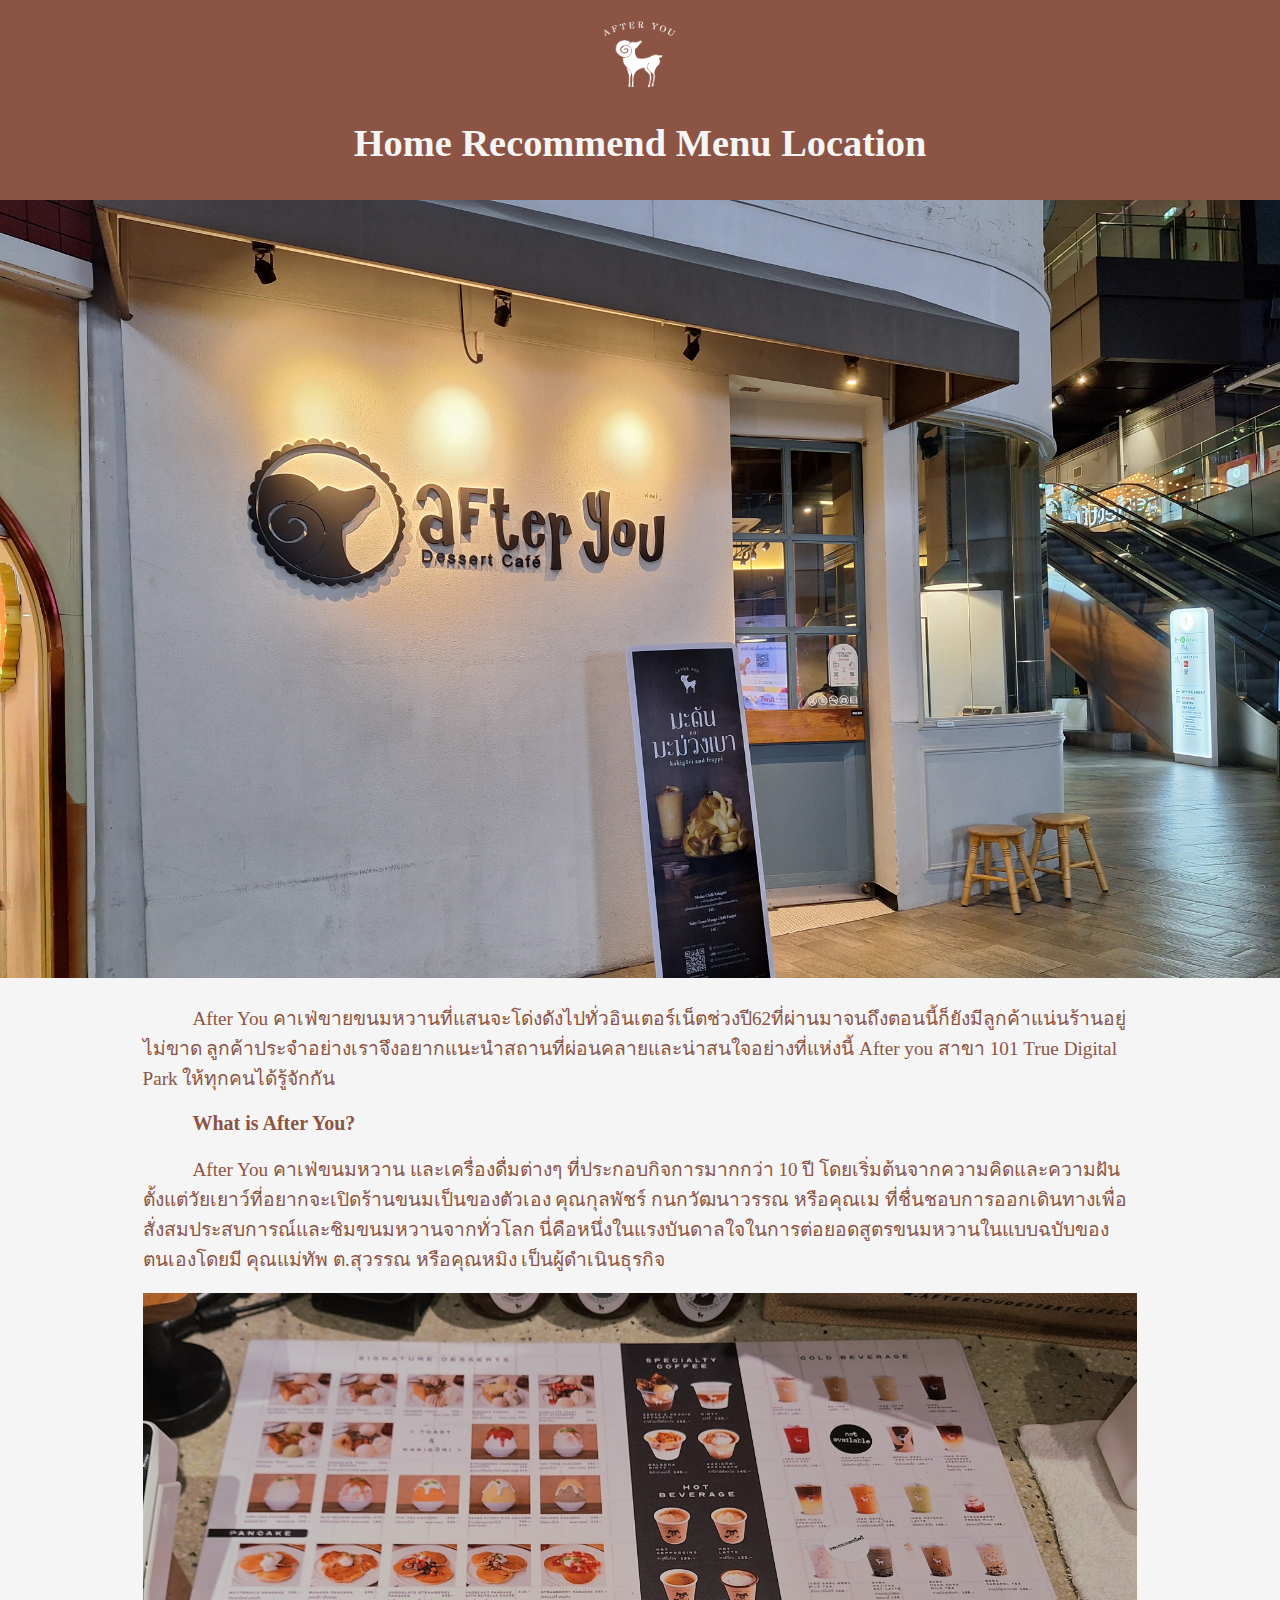
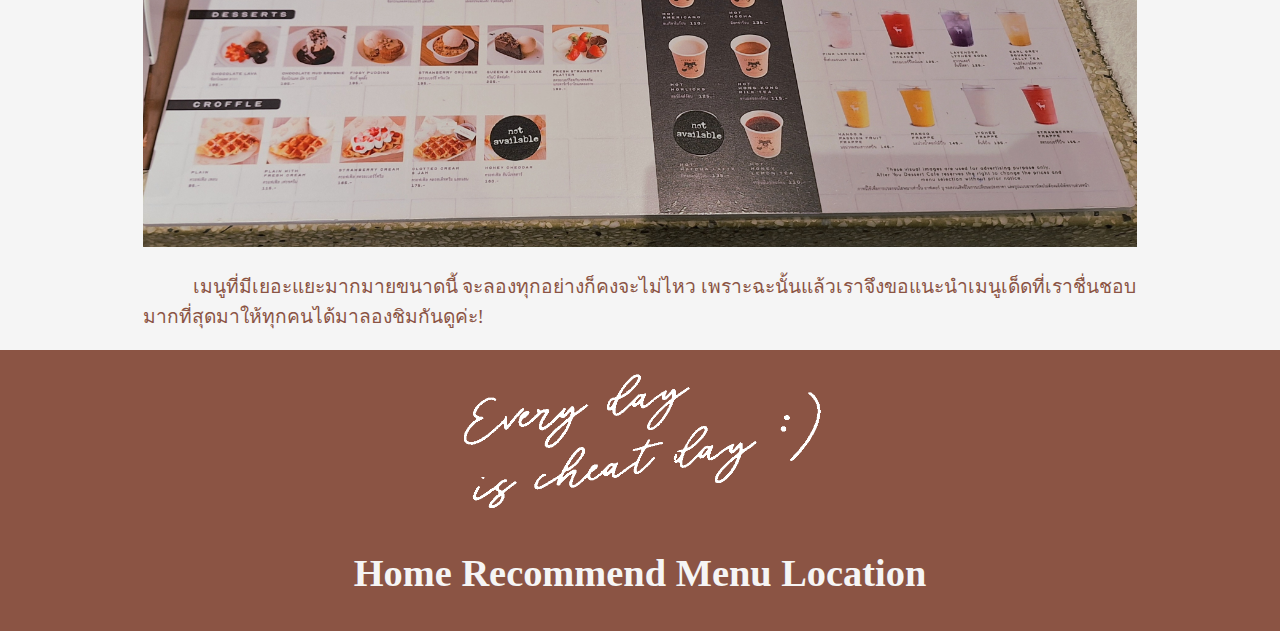
<file: index.html>
<!DOCTYPE html>
<html lang="en">
<head>
    <meta charset="UTF-8">
    <meta name="viewport" content="width=device-width, initial-scale=1.0">
    <title>After You | Home</title>
    <link rel="icon" type="image/x-icon" href="Media/Logo.png">
</head>
    <link rel="stylesheet" href="style.css">
<body>

    <div class = "header">
        <img src="Media/Logo.png" alt="After you Logo">
            <h1>
                <a href="index.html">Home</a>
                <a href="index2.html">Recommend Menu</a>
                <a href="index3.html">Location</a>
            </h1>
        </div>
    <img src="Media/outside1.jpg" alt="After You">
    
<!------------------------------------------------------------------------------>

    <div class = "Container">
    <p>After You คาเฟ่ขายขนมหวานที่แสนจะโด่งดังไปทั่วอินเตอร์เน็ตช่วงปี62ที่ผ่านมาจนถึงตอนนี้ก็ยังมีลูกค้าแน่นร้านอยู่ไม่ขาด ลูกค้าประจำอย่างเราจึงอยากแนะนำสถานที่ผ่อนคลายและน่าสนใจอย่างที่แห่งนี้ After you สาขา 101 True Digital Park ให้ทุกคนได้รู้จักกัน
    </p>
        <h1 id="header1">What is After You?</h1>
    <p>After You คาเฟ่ขนมหวาน และเครื่องดื่มต่างๆ ที่ประกอบกิจการมากกว่า 10 ปี โดยเริ่มต้นจากความคิดและความฝันตั้งแต่วัยเยาว์ที่อยากจะเปิดร้านขนมเป็นของตัวเอง คุณกุลพัชร์ กนกวัฒนาวรรณ หรือคุณเม ที่ชื่นชอบการออกเดินทางเพื่อสั่งสมประสบการณ์และชิมขนมหวานจากทั่วโลก นี่คือหนึ่งในแรงบันดาลใจในการต่อยอดสูตรขนมหวานในแบบฉบับของตนเองโดยมี คุณแม่ทัพ ต.สุวรรณ หรือคุณหมิง เป็นผู้ดำเนินธุรกิจ
    </p>
        <img src="Media/Menu.jpg" alt="Menu of afteryou">
    <p>เมนูที่มีเยอะแยะมากมายขนาดนี้ จะลองทุกอย่างก็คงจะไม่ไหว เพราะฉะนั้นแล้วเราจึงขอแนะนำเมนูเด็ดที่เราชื่นชอบมากที่สุดมาให้ทุกคนได้มาลองชิมกันดูค่ะ!</p>
</div>

<!------------------------------------------------------------------------------>

    <span class = "footer">
        <img src="Media/CheatDay.png" alt="Everyday is Cheat Day :)"><br/>
    <h1>
        <a href="index.html">Home</a> 
        <a href="index2.html">Recommend Menu</a> 
        <a href="index3.html">Location</a>
    </h1>
    </span>
</body>
</html>
</file>
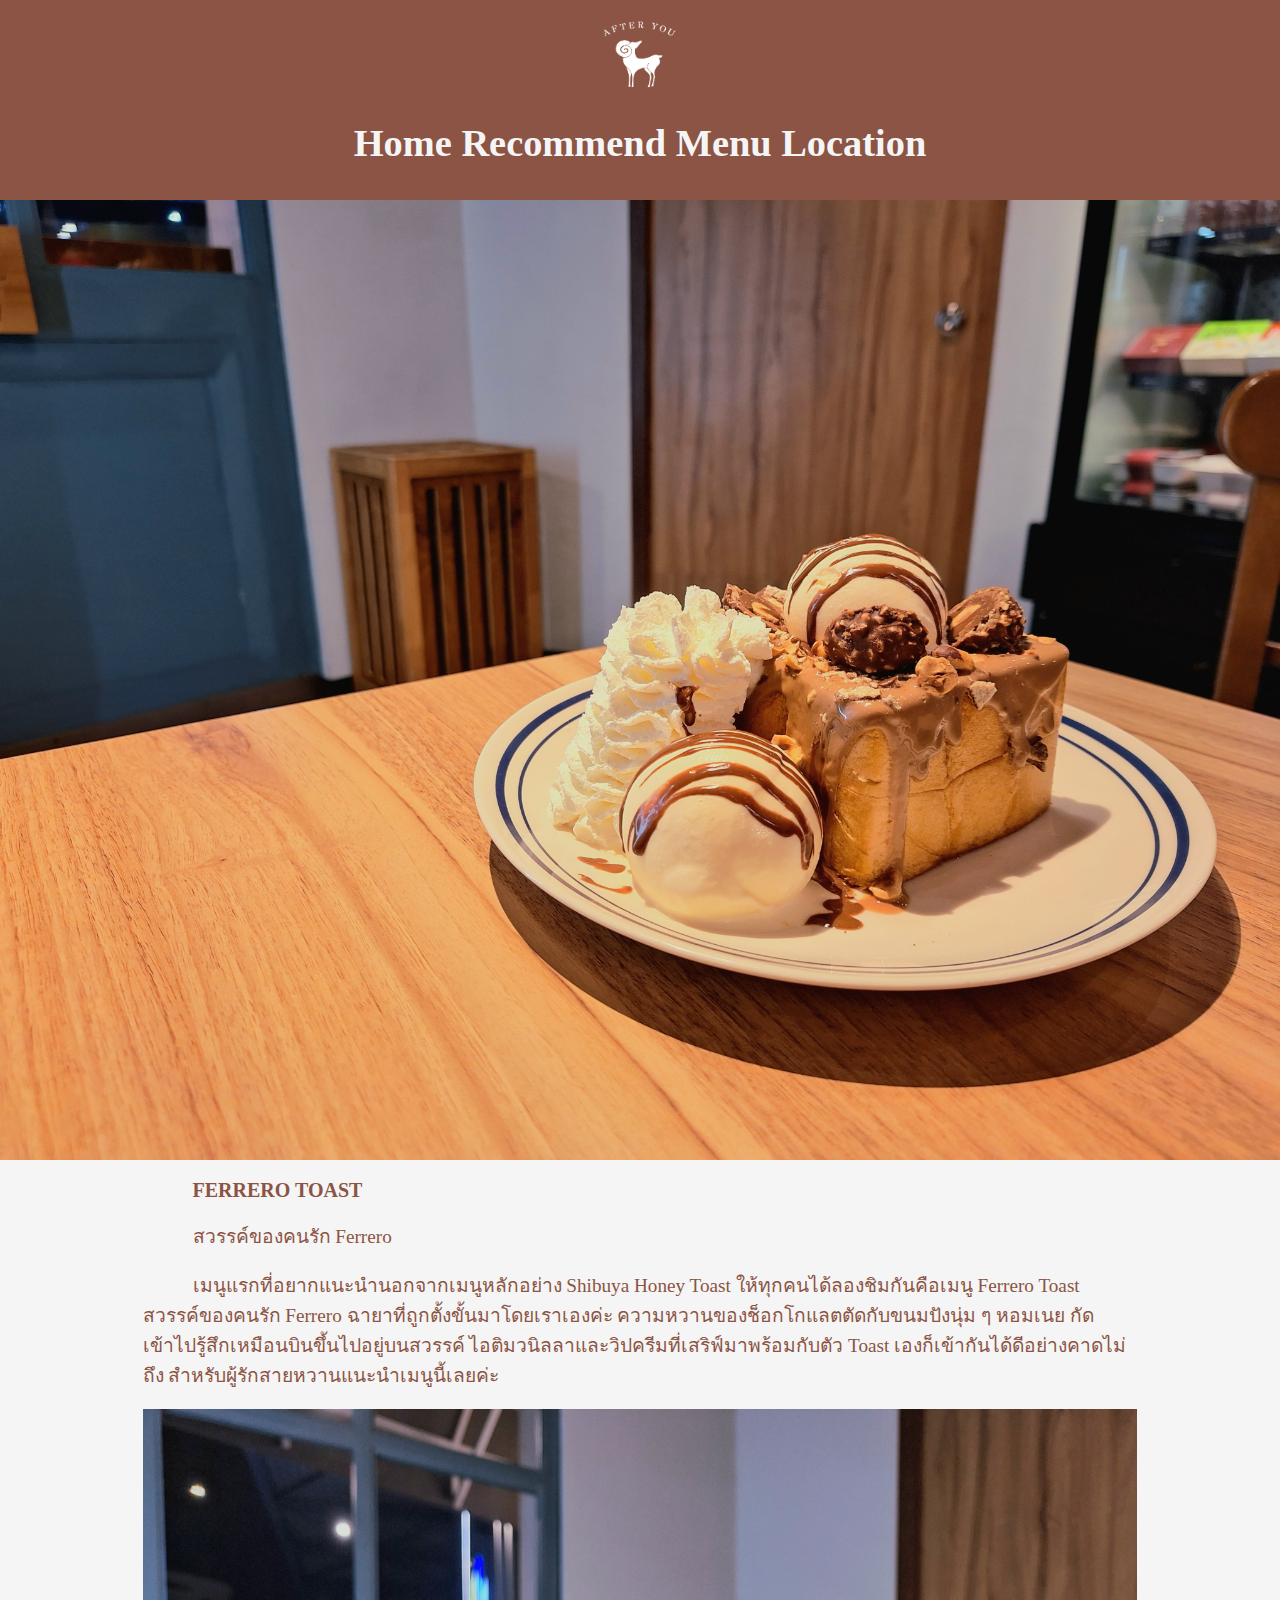
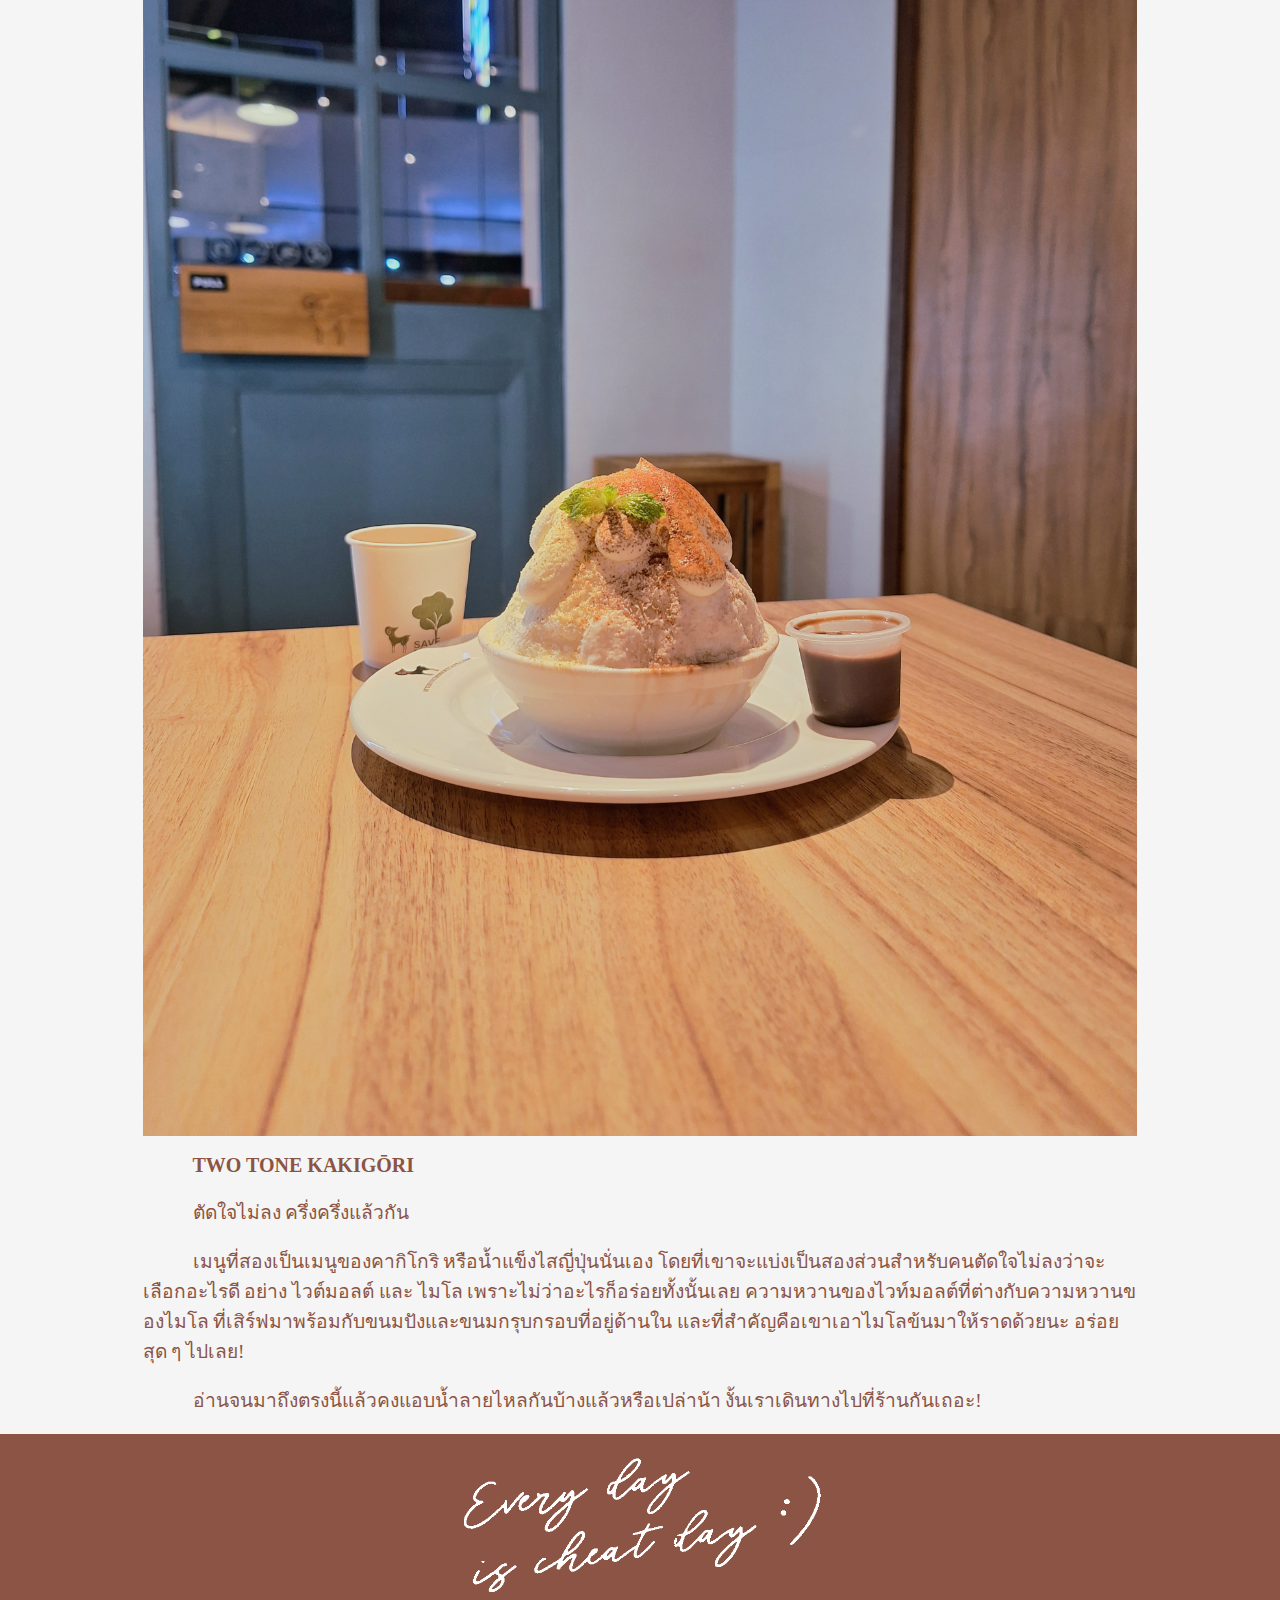
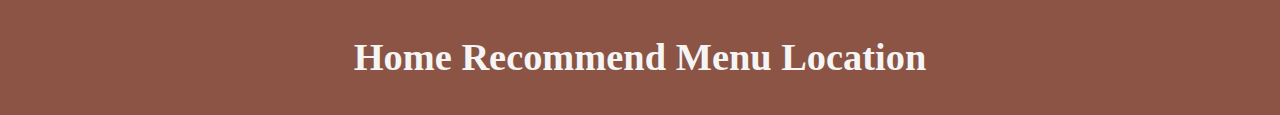
<file: index2.html>
<!DOCTYPE html>
<html lang="en">
<head>
    <meta charset="UTF-8">
    <meta name="viewport" content="width=device-width, initial-scale=1.0">
    <title>After You | Home</title>
    <link rel="icon" type="image/x-icon" href="Media/Logo.png">
</head>
    <link rel="stylesheet" href="style.css">
<body>

    <div class = "header">
        <img src="Media/Logo.png" alt="After you Logo">
            <h1>
                <a href="index.html">Home</a>
                <a href="index2.html">Recommend Menu</a>
                <a href="index3.html">Location</a>
            </h1>
        </div>
<!------------------------------------------------------------------------------>
    <img src="Media/Food1.jpg" alt="After You">
    <div class = "Container">
    <h1 id="header1">FERRERO TOAST</h1>
        <p>สวรรค์ของคนรัก Ferrero</p>
        <p>เมนูแรกที่อยากแนะนำนอกจากเมนูหลักอย่าง Shibuya Honey Toast ให้ทุกคนได้ลองชิมกันคือเมนู Ferrero Toast สวรรค์ของคนรัก Ferrero ฉายาที่ถูกตั้งขั้นมาโดยเราเองค่ะ ความหวานของช็อกโกแลตตัดกับขนมปังนุ่ม ๆ หอมเนย กัดเข้าไปรู้สึกเหมือนบินขึ้นไปอยู่บนสวรรค์ ไอติมวนิลลาและวิปครีมที่เสริฟ์มาพร้อมกับตัว Toast เองก็เข้ากันได้ดีอย่างคาดไม่ถึง สำหรับผู้รักสายหวานแนะนำเมนูนี้เลยค่ะ
    </p>
    <img src="Media/Food2.jpg" alt="Menu of afteryou">
    <h1 id="header1">TWO TONE KAKIGŌRI</h1>
        <p>ตัดใจไม่ลง ครึ่งครึ่งแล้วกัน</p>
        <p>เมนูที่สองเป็นเมนูของคากิโกริ หรือน้ำแข็งไสญี่ปุ่นนั่นเอง โดยที่เขาจะแบ่งเป็นสองส่วนสำหรับคนตัดใจไม่ลงว่าจะเลือกอะไรดี อย่าง ไวต์มอลต์ และ ไมโล เพราะไม่ว่าอะไรก็อร่อยทั้งนั้นเลย ความหวานของไวท์มอลต์ที่ต่างกับความหวานของไมโล ที่เสิร์ฟมาพร้อมกับขนมปังและขนมกรุบกรอบที่อยู่ด้านใน และที่สำคัญคือเขาเอาไมโลข้นมาให้ราดด้วยนะ อร่อยสุด ๆ ไปเลย!
    </p>
        
    <p>อ่านจนมาถึงตรงนี้แล้วคงแอบน้ำลายไหลกันบ้างแล้วหรือเปล่าน้า งั้นเราเดินทางไปที่ร้านกันเถอะ!
    </p>
    </div>

<!------------------------------------------------------------------------------>

    <span class = "footer">
        <img src="Media/CheatDay.png" alt="Everyday is Cheat Day :)"><br/>
    <h1>
        <a href="index.html">Home</a> 
        <a href="index2.html">Recommend Menu</a> 
        <a href="index3.html">Location</a>
    </h1>
    </span>
</body>
</html>
</file>
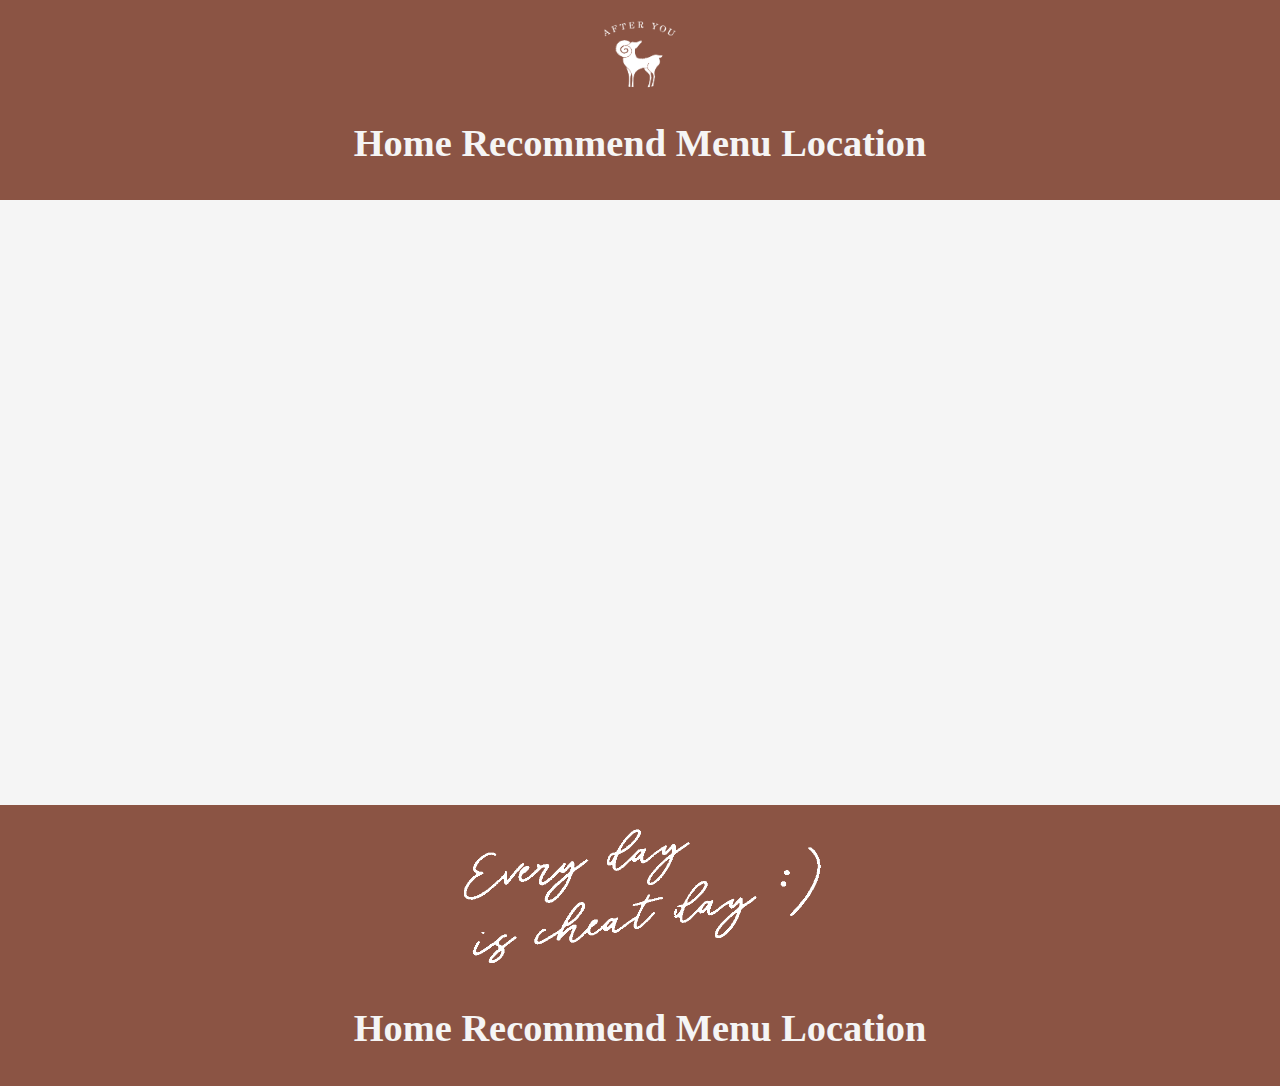
<file: index3.html>
<!DOCTYPE html>
<html lang="en">
<head>
    <meta charset="UTF-8">
    <meta name="viewport" content="width=device-width, initial-scale=1.0">
    <title>After You | Home</title>
    <link rel="icon" type="image/x-icon" href="Media/Logo.png">
</head>
    <link rel="stylesheet" href="style.css">
<body>

    <div class = "header">
        <img src="Media/Logo.png" alt="After you Logo">
            <h1>
                <a href="index.html">Home</a>
                <a href="index2.html">Recommend Menu</a>
                <a href="index3.html">Location</a>
            </h1>
        </div>
    
<!------------------------------------------------------------------------------>

    <div class = "Container">
        <iframe src="https://www.google.com/maps/embed?pb=!1m18!1m12!1m3!1d3876.5385553451615!2d100.6087080749061!3d13.685799686699232!2m3!1f0!2f0!3f0!3m2!1i1024!2i768!4f13.1!3m3!1m2!1s0x30e29f33543a0baf%3A0x5e228bbedc460e9c!2sAfter%20You%20Dessert%20Cafe%20at%20101%20The%20Third%20Place!5e0!3m2!1sth!2sth!4v1720959992820!5m2!1sth!2sth" width="995" height="600" style="border:0;" allowfullscreen="" loading="lazy" referrerpolicy="no-referrer-when-downgrade">
        </iframe>
    </div>

<!------------------------------------------------------------------------------>

    <span class = "footer">
        <img src="Media/CheatDay.png" alt="Everyday is Cheat Day :)"><br/>
    <h1>
        <a href="index.html">Home</a> 
        <a href="index2.html">Recommend Menu</a> 
        <a href="index3.html">Location</a>
    </h1>
    </span>
</body>
</html>
</file>
<file: style.css>
html {
        display: flex;
        flex-direction: column;
        background-color: whitesmoke;
        overflow: x;
}
body{
  margin: 0;
  padding: 0;
  font-family: 'JasmineUPC', 'Cordia New';
  font-size:larger;
  color: rgb(139 84 68);
}
#header1{
  font-family: 'Georgia', 'JasmineUPC', 'Cordia New';
  font-size: 15pt;
}

img {
  max-width: 100%;
  height: auto;
}

a{
  text-align: center;
}
a:link {
  color: whitesmoke;
  text-decoration: none;
}
a:hover {
  color: rgb(255 241 212);
}
a:visited{
  color: whitesmoke;
  text-decoration: none;
}


    /*------------------------------------------------------------*/

.header {
    overflow: hidden;
    padding: 0px 50px;
    color: whitesmoke;
    background-color: rgb(139 84 68);
    padding: 10px 10px;
    text-align: center;
  }
    .header img{
      height: 5rem;
    }

    /*------------------------------------------------------------*/

.Container{
    margin: 0 auto;
    max-width: 995px;
    position: relative;
    background-color: whitesmoke;
    text-indent: 50px;
}

    /*------------------------------------------------------------*/

.footer{
    color: whitesmoke;
    display:block;
    background-color: rgb(139 84 68);
    text-align: center;
    padding: 10px 10px;
}
.footer img{
  height: 10rem;
}
    /*------------------------------------------------------------*/
</file>
